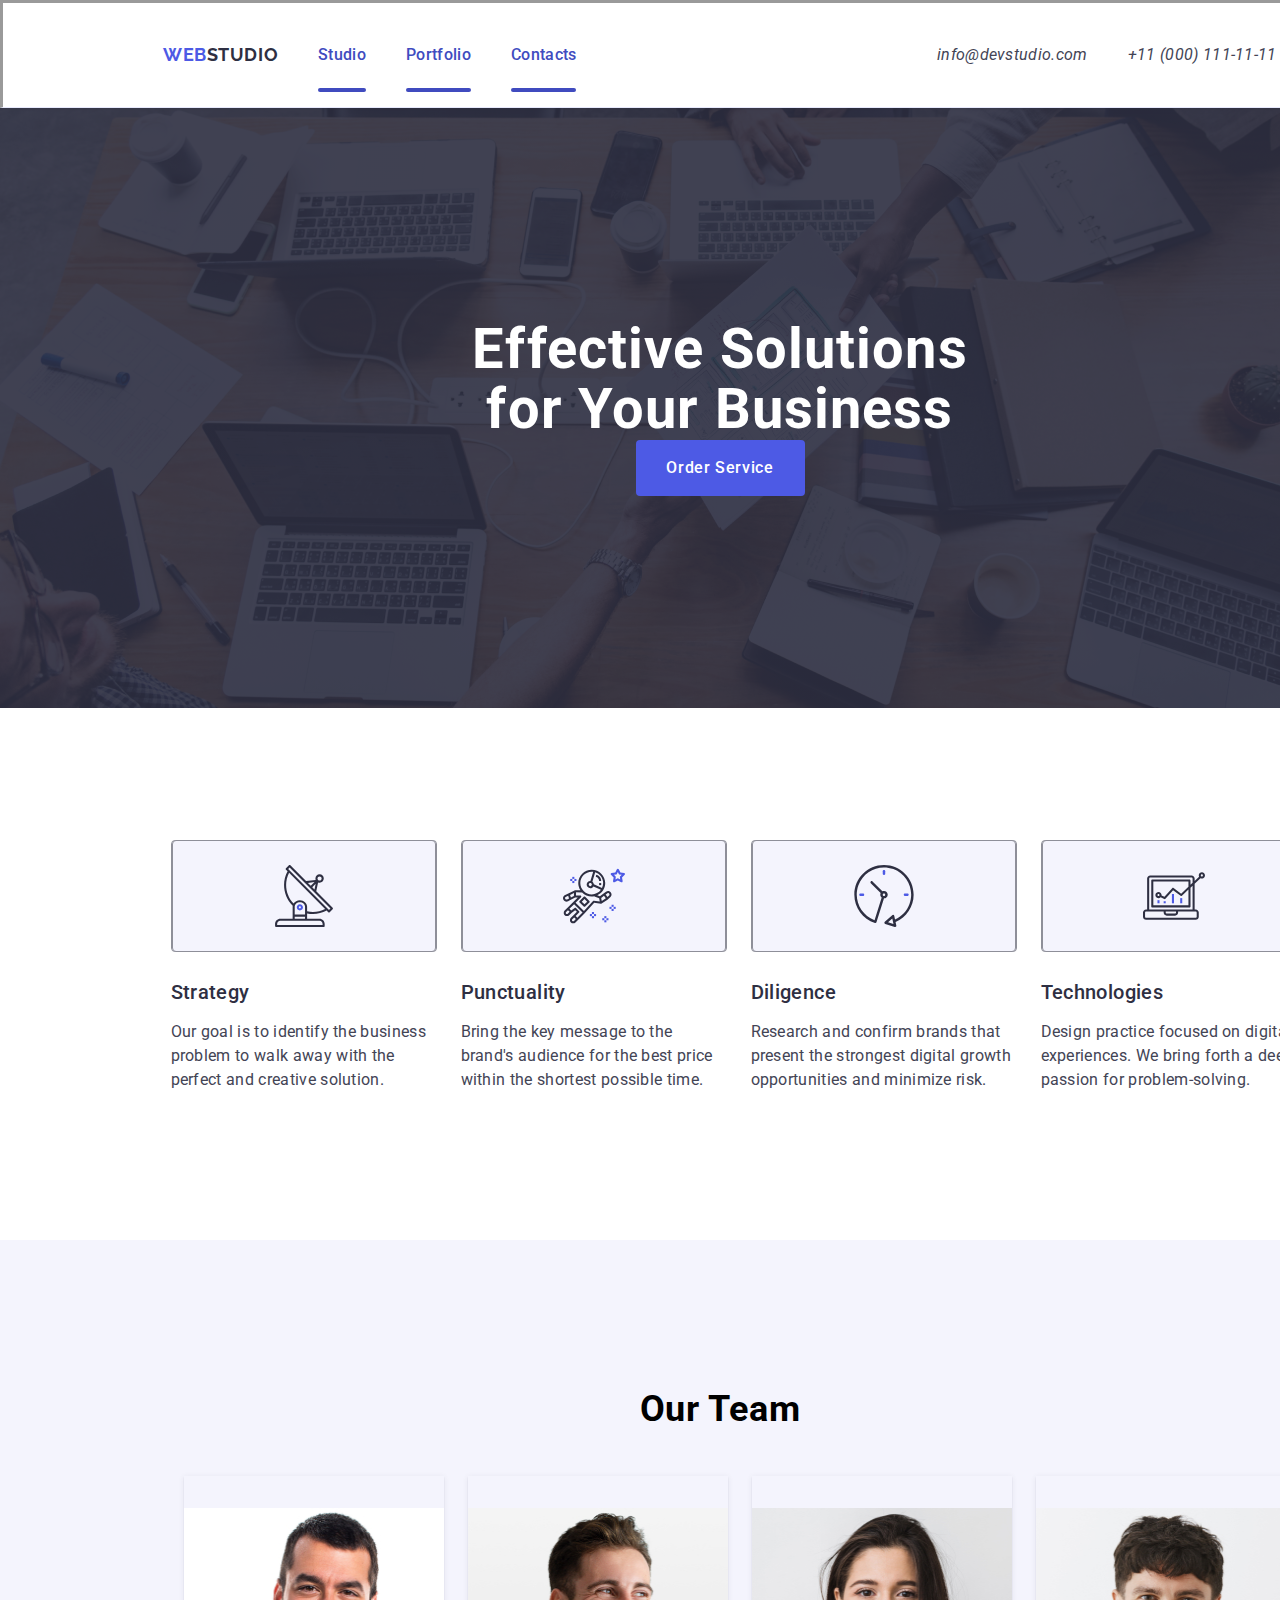
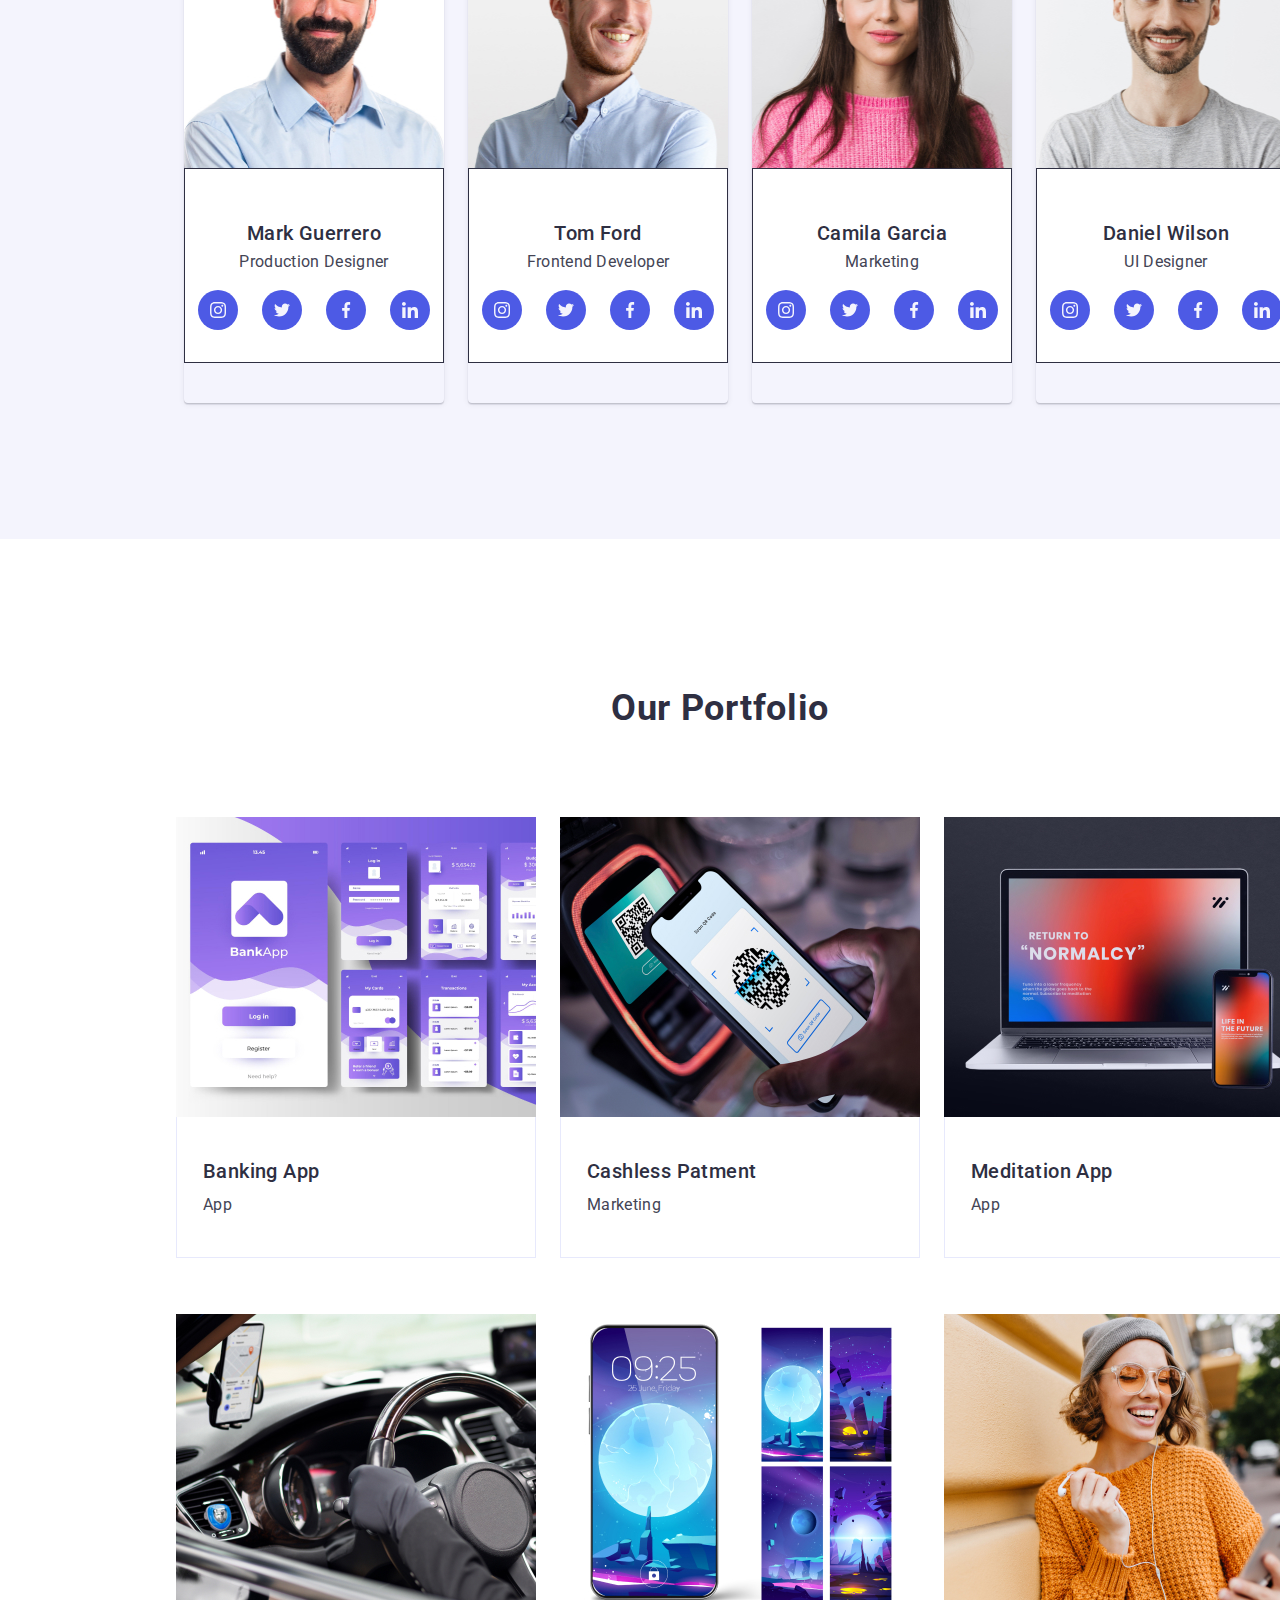
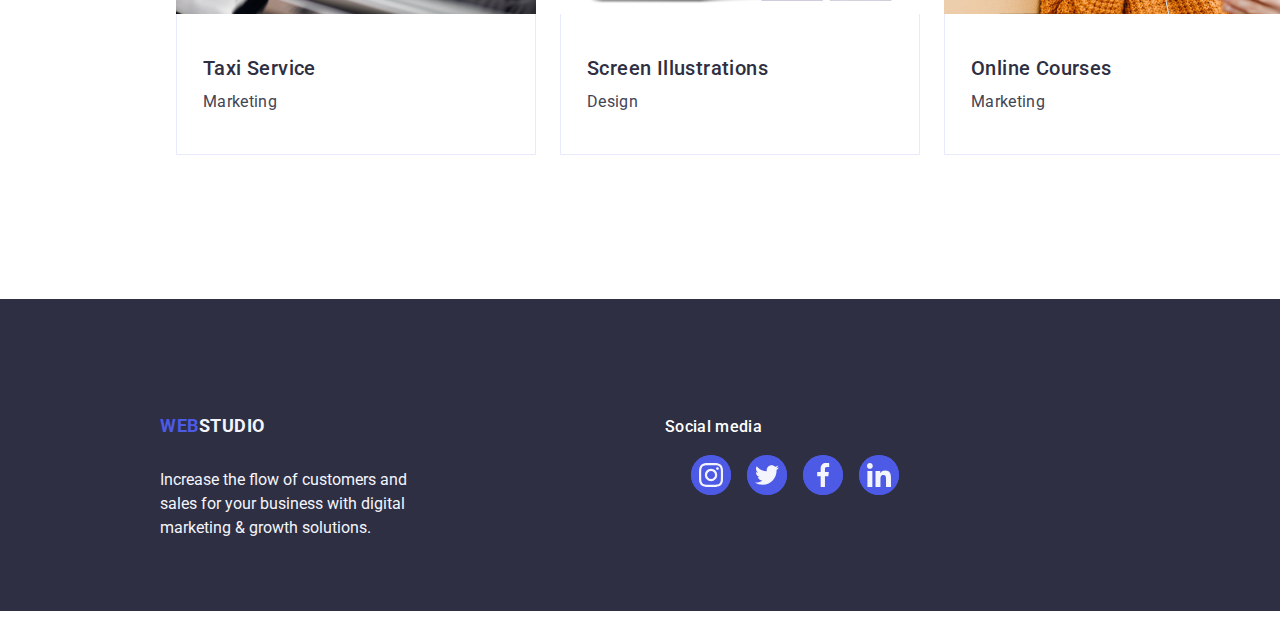
<file: index.html>
<!DOCTYPE html>
<html lang="en">
  <head>
    <meta charset="UTF-8" />
    <meta name="viewport" content="width=device-width, initial-scale=1.0" />
    <title>Document</title>
    <link rel="preconnect" href="https://fonts.googleapis.com" />
    <link rel="preconnect" href="https://fonts.gstatic.com" crossorigin />
    <link
      href="https://fonts.googleapis.com/css2?family=Raleway:ital,wght@0,100..900;1,100..900&family=Roboto:ital,wght@0,100;0,300;0,400;0,500;0,700;0,900;1,100;1,300;1,400;1,500;1,700;1,900&display=swap"
      rel="stylesheet"
    />
    <link
      rel="stylesheet"
      href="https://cdnjs.cloudflare.com/ajax/libs/modern-normalize/3.0.1/modern-normalize.min.css"
    />
    <link rel="stylesheet" href="./css/styles.css" />
  </head>
  <body>
    <div class="container">
      <!--header start-->
      <header class="title">
        <div class="container">
          <nav class="title-nav">
            <a href="#" class="logo">WEB<span class="studio">STUDIO</span></a>
            <ul class="title-list">
              <li><a href="./index.html" class="page">Studio</a></li>
              <li><a href="#" class="page">Portfolio</a></li>
              <li><a href="#" class="page">Contacts</a></li>
            </ul>
          </nav>
          <address class="address">
            <ul class="title-add">
              <li>
                <a href="mailto:info@devstudio.com" class="cont"
                  >info@devstudio.com</a
                >
              </li>
              <li>
                <a href="tel=+110001111111" class="cont">+11 (000) 111-11-11</a>
              </li>
            </ul>
          </address>
        </div>
      </header>
      <!--header finish-->
      <!--main start-->
      <main>
        <!--hero start-->
        <section class="hero">
          <div class="stage">
            <div class="container">
              <div class="hero-one">
                <h1 title="hero-title" class="hero-title">
                  Effective Solutions for Your Business
                </h1>
                <button type="button" class="button">Order Service</button>
              </div>
            </div>
          </div>
        </section>
        <!--hero finish-->
        <!--first start-->
        <section class="first">
          <div class="container">
            <h2 class="hidden">YOK</h2>
            <ul class="first-main-list">
              <li class="first-list">
                <div class="icons">
                  <svg class="icon-first" width="64" height="64">
                    <use
                      href="./images/icons.svg#icon-icon-1"
                      class="use-first"
                    ></use>
                  </svg>
                </div>
                <div class="title-blok">
                  <h3 class="first-h">Strategy</h3>
                  <p class="first-p">
                    Our goal is to identify the business problem to walk away
                    with the perfect and creative solution.
                  </p>
                </div>
              </li>
              <li class="first-list">
                <div class="icons">
                  <svg class="icon-first" width="64" height="64">
                    <use
                      href="./images/icons.svg#icon-icon-2"
                      class="use-first"
                    ></use>
                  </svg>
                </div>
                <div class="title-blok">
                  <h3 class="first-h">Punctuality</h3>
                  <p class="first-p">
                    Bring the key message to the brand's audience for the best
                    price within the shortest possible time.
                  </p>
                </div>
              </li>
              <li class="first-list">
                <div class="icons">
                  <svg class="icon-first" width="64" height="64">
                    <use
                      href="./images/icons.svg#icon-icon-3"
                      class="use-first"
                    ></use>
                  </svg>
                </div>
                <div class="title-blok">
                  <h3 class="first-h">Diligence</h3>
                  <p class="first-p">
                    Research and confirm brands that present the strongest
                    digital growth opportunities and minimize risk.
                  </p>
                </div>
              </li>
              <li class="first-list">
                <div class="icons">
                  <svg class="icon-first" width="64" height="64">
                    <use
                      href="./images/icons.svg#icon-icon-4"
                      class="use-first"
                    ></use>
                  </svg>
                </div>
                <div class="title-blok">
                  <h3 class="first-h">Technologies</h3>
                  <p class="first-p">
                    Design practice focused on digital experiences. We bring
                    forth a deep passion for problem-solving.
                  </p>
                </div>
              </li>
            </ul>
          </div>
        </section>
        <!--first finish-->
        <!--second start-->
        <section class="second">
          <div class="container">
            <h2 class="our-team">Our Team</h2>
            <ul class="team-main-list">
              <li class="team-list">
                <img
                  src="./images/team-1.jpg"
                  alt="Mark Guerrero"
                  width="260"
                  height="260"
                />
                <div class="team-text">
                  <h3 class="team-h">Mark Guerrero</h3>
                  <p class="team-p">Production Designer</p>
                  <ul class="team-social">
                    <li class="team-social-list">
                      <a href="#" class="social-text">
                        <svg class="icon-social" width="16" height="16">
                          <use href="./images/icons.svg#icon-instagram"></use>
                        </svg>
                      </a>
                    </li>
                    <li class="team-social-list">
                      <a href="#" class="social-text">
                        <svg class="icon-social" width="16" height="16">
                          <use href="./images/icons.svg#icon-twitter"></use>
                        </svg>
                      </a>
                    </li>
                    <li class="team-social-list">
                      <a href="#" class="social-text">
                        <svg class="icon-social" width="16" height="16">
                          <use href="./images/icons.svg#icon-facebook"></use>
                        </svg>
                      </a>
                    </li>
                    <li class="team-social-list">
                      <a href="#" class="social-text">
                        <svg class="icon-social" width="16" height="16">
                          <use href="./images/icons.svg#icon-linkedin"></use>
                        </svg>
                      </a>
                    </li>
                  </ul>
                </div>
              </li>
              <li class="team-list">
                <img
                  src="./images/team-2.jpg"
                  alt="Tom Ford"
                  width="260"
                  height="260"
                />
                <div class="team-text">
                  <h3 class="team-h">Tom Ford</h3>
                  <p class="team-p">Frontend Developer</p>
                  <ul class="team-social">
                    <li class="team-social-list">
                      <a href="#" class="social-text">
                        <svg class="icon-social" width="16" height="16">
                          <use href="./images/icons.svg#icon-instagram"></use>
                        </svg>
                      </a>
                    </li>
                    <li class="team-social-list">
                      <a href="#" class="social-text">
                        <svg class="icon-social" width="16" height="16">
                          <use href="./images/icons.svg#icon-twitter"></use>
                        </svg>
                      </a>
                    </li>
                    <li class="team-social-list">
                      <a href="#" class="social-text">
                        <svg class="icon-social" width="16" height="16">
                          <use href="./images/icons.svg#icon-facebook"></use>
                        </svg>
                      </a>
                    </li>
                    <li class="team-social-list">
                      <a href="#" class="social-text">
                        <svg class="icon-social" width="16" height="16">
                          <use href="./images/icons.svg#icon-linkedin"></use>
                        </svg>
                      </a>
                    </li>
                  </ul>
                </div>
              </li>
              <li class="team-list">
                <img
                  src="./images/team-3.jpg"
                  alt="Camila Garcia"
                  width="260"
                  height="260"
                />
                <div class="team-text">
                  <h3 class="team-h">Camila Garcia</h3>
                  <p class="team-p">Marketing</p>
                  <ul class="team-social">
                    <li class="team-social-list">
                      <a href="#" class="social-text">
                        <svg class="icon-social" width="16" height="16">
                          <use href="./images/icons.svg#icon-instagram"></use>
                        </svg>
                      </a>
                    </li>
                    <li class="team-social-list">
                      <a href="#" class="social-text">
                        <svg class="icon-social" width="16" height="16">
                          <use href="./images/icons.svg#icon-twitter"></use>
                        </svg>
                      </a>
                    </li>
                    <li class="team-social-list">
                      <a href="#" class="social-text">
                        <svg class="icon-social" width="16" height="16">
                          <use href="./images/icons.svg#icon-facebook"></use>
                        </svg>
                      </a>
                    </li>
                    <li class="team-social-list">
                      <a href="#" class="social-text">
                        <svg class="icon-social" width="16" height="16">
                          <use href="./images/icons.svg#icon-linkedin"></use>
                        </svg>
                      </a>
                    </li>
                  </ul>
                </div>
              </li>
              <li class="team-list">
                <img
                  src="./images/team-4.jpg"
                  alt="Daniel Wilson"
                  width="260"
                  height="260"
                />
                <div class="team-text">
                  <h3 class="team-h">Daniel Wilson</h3>
                  <p class="team-p">UI Designer</p>
                <ul class="team-social">
                  <li class="team-social-list">
                    <a href="#" class="social-text">
                      <svg class="icon-social" width="16" height="16">
                        <use href="./images/icons.svg#icon-instagram"></use>
                      </svg>
                    </a>
                  </li>
                  <li class="team-social-list">
                    <a href="#" class="social-text">
                      <svg class="icon-social" width="16" height="16">
                        <use href="./images/icons.svg#icon-twitter"></use>
                      </svg>
                    </a>
                  </li>
                  <li class="team-social-list">
                    <a href="#" class="social-text">
                      <svg class="icon-social" width="16" height="16">
                        <use href="./images/icons.svg#icon-facebook"></use>
                      </svg>
                    </a>
                  </li>
                  <li class="team-social-list">
                    <a href="#" class="social-text">
                      <svg class="icon-social" width="16" height="16">
                        <use href="./images/icons.svg#icon-linkedin"></use>
                      </svg>
                    </a>
                  </li>
                </ul>
                </div>
              </li>
            </ul>
          </div>
        </section>
        <!--second finish-->
        <!--third start-->
        <section class="third">
          <div class="container">
            <h2 class="our-port">Our Portfolio</h2>
            <ul class="port-main-list">
              <li class="port-list">
                <div class="port-img">
                  <img
                    src="./images/portfolio-1.jpg"
                    alt="banking"
                    width="360"
                    height="300"
                  />
                  <p class="img-p">
                    14 Stylish and User-Friendly App Design Concepts · Task
                    Manager App · Calorie Tracker App · Exotic Fruit Ecommerce
                    App · Cloud Storage App
                  </p>
                </div>
                <div class="port-title">
                  <h3 class="port-h">Banking App</h3>
                  <p class="port-p">App</p>
                </div>
              </li>
              <li class="port-list">
                <div class="port-img">
                  <img
                    src="./images/portfolio-2.jpg"
                    alt="marketing"
                    width="360"
                    height="300"
                  />
                  <p class="img-p">
                    14 Stylish and User-Friendly App Design Concepts · Task
                    Manager App · Calorie Tracker App · Exotic Fruit Ecommerce
                    App · Cloud Storage App
                  </p>
                </div>
                <div class="port-title">
                  <h3 class="port-h">Cashless Patment</h3>
                  <p class="port-p">Marketing</p>
                </div>
              </li>
              <li class="port-list">
                <div class="port-img">
                  <img
                    src="./images/portfolio-3.jpg"
                    alt="app"
                    width="360"
                    height="300"
                  />
                  <p class="img-p">
                    14 Stylish and User-Friendly App Design Concepts · Task
                    Manager App · Calorie Tracker App · Exotic Fruit Ecommerce
                    App · Cloud Storage App
                  </p>
                </div>
                <div class="port-title">
                  <h3 class="port-h">Meditation App</h3>
                  <p class="port-p">App</p>
                </div>
              </li>
              <li class="port-list">
                <div class="port-img">
                  <img
                    src="./images/portfolio-4.jpg"
                    alt="marketing"
                    width="360"
                    height="300"
                  />
                  <p class="img-p">
                    14 Stylish and User-Friendly App Design Concepts · Task
                    Manager App · Calorie Tracker App · Exotic Fruit Ecommerce
                    App · Cloud Storage App
                  </p>
                </div>
                <div class="port-title">
                  <h3 class="port-h">Taxi Service</h3>
                  <p class="port-p">Marketing</p>
                </div>
              </li>
              <li class="port-list">
                <div class="port-img">
                  <img
                    src="./images/portfolio-5.jpg"
                    alt="design"
                    width="360"
                    height="300"
                  />
                  <p class="img-p">
                    14 Stylish and User-Friendly App Design Concepts · Task
                    Manager App · Calorie Tracker App · Exotic Fruit Ecommerce
                    App · Cloud Storage App
                  </p>
                </div>
                <div class="port-title">
                  <h3 class="port-h">Screen Illustrations</h3>
                  <p class="port-p">Design</p>
                </div>
              </li>
              <li class="port-list">
                <div class="port-img">
                  <img
                    src="./images/portfolio-6.jpg"
                    alt="marketing"
                    width="360"
                    height="300"
                  />
                  <p class="img-p">
                    14 Stylish and User-Friendly App Design Concepts · Task
                    Manager App · Calorie Tracker App · Exotic Fruit Ecommerce
                    App · Cloud Storage App
                  </p>
                </div>
                <div class="port-title">
                  <h3 class="port-h">Online Courses</h3>
                  <p class="port-p">Marketing</p>
                </div>
              </li>
            </ul>
          </div>
        </section>
        <!--third finish-->
      </main>
      <!--main finish-->
      <footer class="end">
        <div class="container">
          <div class="end-one">
            <a href="#" class="logo-end"
              >WEB<span class="studio">STUDIO</span></a
            >
            <p class="end-p">
              Increase the flow of customers and sales for your business with
              digital marketing & growth solutions.
            </p>
          </div>
          <div class="end-social">
            <p class="end-social-p">Social media</p>
            <ul class="end-social-main-list">
              <li class="end-social-list">
                <a href="#" class="end-social-text">
                  <svg class="icon-social" width="24" height="24">
                    <use href="./images/icons.svg#icon-instagram"></use>
                  </svg>
                </a>
              </li>
              <li class="end-social-list">
                <a href="#" class="end-social-text">
                  <svg class="icon-social" width="24" height="24">
                    <use href="./images/icons.svg#icon-twitter"></use>
                  </svg>
                </a>
              </li>
              <li class="end-social-list">
                <a href="#" class="end-social-text">
                  <svg class="icon-social" width="24" height="24">
                    <use href="./images/icons.svg#icon-facebook"></use>
                  </svg>
                </a>
              </li>
              <li class="end-social-list">
                <a href="#" class="end-social-text">
                  <svg class="icon-social" width="24" height="24">
                    <use href="./images/icons.svg#icon-linkedin"></use>
                  </svg>
                </a>
              </li>
            </ul>
          </div>
        </div>
      </footer>
    </div>
  </body>
</html>
</file>
<file: css/styles.css>
html,
body {
  font-family: "Roboto", sans-serif;
  padding: 0;
  margin: 0;
}
body img {
  display: block;
}
body ul li {
  list-style-type: none;
}
.container {
  display: block;
  position: relative;
  justify-content: center;
  align-items: center;
  width: 1440px;
  margin: 0 auto;
  padding: 0;
}
.title {
  border-bottom: 1px solid #e7e9fc;
  border-style: inset;
  display: flex;
  position: relative;
  width: 1440px;
  align-items: center;
  justify-content: center;
  box-shadow: 0px 2px 1px rgba(46, 47, 66, 0.08),
    0px 1px 1px rgba(46, 47, 66, 0.16), 0px 1px 6px rgba(46, 47, 66, 0.08);
}
.title .container {
  display: flex;
  align-items: center;
  justify-content: space-around;
}
.title .title-nav {
  display: flex;
  align-items: center;
  justify-content: space-around;
}
.title .logo {
  font-family: "Raleway", sans-serif;
  font-weight: 700;
  text-decoration: none;
  color: #4d5ae5;
  font-size: 18px;
  line-height: 1.17;
  letter-spacing: 0.03em;
}
.title .logo .studio {
  color: #2e2f42;
}
.title .title-list {
  display: flex;
  position: relative;
  gap: 40px;
}
.title .title-list .page {
  display: flex;
  position: relative;
  justify-content: space-around;
  text-decoration: none;
  color: #404bbf;
  font-weight: 500;
  font-size: 16px;
  line-height: 1.5;
  letter-spacing: 0.02em;
  padding: 24px 0;
  transition: color 250ms cubic-bezier(0.4, 0, 0.2, 1);
}
.title .title-list .page::after {
  content: "";
  position: absolute;
  width: 100%;
  height: 4px;
  background-color: #404bbf;
  border-radius: 2px;
  bottom: -1px;
  left: 0;
  transition: color 250ms cubic-bezier(0.4, 0, 0.2, 1);
}
.title .title-add {
  display: flex;
  position: relative;
  gap: 40px;
}
.title .title-add .cont {
  display: flex;
  position: relative;
  justify-content: space-around;
  text-decoration: none;
  color: #434455;
  font-size: 16px;
  line-height: 1.5;
  font-weight: 400;
  letter-spacing: 0.02em;
  transition: color 250ms cubic-bezier(0.4, 0, 0.2, 1);
}
.hero {
  background-color: #2e2f42;
  background-image: linear-gradient(
      rgba(46, 47, 66, 0.7),
      rgba(46, 47, 66, 0.7)
    ),
    url(../images/hero.jpg);
  max-width: 1440px;
  background-repeat: no-repeat;
  background-position: center;
  background-size: cover;
}
.hero .stage {
  display: flex;
  position: relative;
  background-color: rgba(46, 47, 66, 0.7);
}
.hero .stage .container {
  display: flex;
  position: relative;
  justify-content: center;
  align-items: center;
  flex-direction: column;
  width: 1440px;
  height: 600px;
}
.hero .container .hero-title {
  width: 500px;
  font-weight: 700;
  font-size: 56px;
  line-height: 1.07;
  letter-spacing: 0.02em;
  text-align: center;
  gap: 10px;
  color: #ffffff;
  max-width: 496px;
  margin: 0 auto;
}
.hero .container .button {
  background-color: #4d5ae5;
  border-radius: 4px;
  box-shadow: 0px 4px 4px 0px 15%;
  min-width: 169px;
  height: 56px;
  font-size: 16px;
  line-height: 1.5;
  font-weight: 500;
  letter-spacing: 0.04em;
  color: #ffffff;
  display: block;
  margin: 0 auto;
  border: none;
  cursor: pointer;
}
.hero .container .button:hover {
  background-color: #404bbf;
  transition: background-color 250ms cubic-bezier(0.4, 0, 0.2, 1);
}
.first .container {
  display: flex;
  position: relative;
  justify-content: center;
  align-items: center;
  padding: 120px 0;
}
.first .container .hidden {
  overflow: hidden;
  visibility: hidden;
}
.first .first-main-list {
  display: flex;
  justify-content: center;
  align-items: center;
  gap: 24px;
  margin-left: -50px;
}
.first .first-main-list .first-list {
  display: flex;
  justify-content: center;
  align-items: center;
  flex-direction: column;
  background-color: #ffffff;
  width: 266px;
  height: 260px;
}
.first .first-main-list .first-list .icons {
  display: flex;
  align-items: center;
  justify-content: center;
  height: 112px;
  background-color: #f4f4fd;
  border-radius: 4px;
  border: 1px solid #8e8f99;
  margin-bottom: 8px;
}
.first .first-main-list .first-list .icons .icon-first {
  background-color: #f4f4fd;
  border: 1px solid #8e8f99;
  border-radius: 4px;
  width: 264px;
  height: 112px;
  padding: 24px 90px;
}
.first .first-main-list .first-list .icons .icon-first .use-first {
  width: 64px;
  height: 64px;
}
.first .first-main-list .first-list .first-h {
  color: #2e2f42;
  font-size: 20px;
  font-weight: 500;
  line-height: 1.2;
  letter-spacing: 0.02em;
  margin-bottom: 8px;
}
.first .first-main-list .first-list .first-p {
  color: #434455;
  font-size: 16px;
  font-weight: 400;
  line-height: 1.5;
  letter-spacing: 0.02em;
}
.second .container {
  background-color: #f4f4fd;
  display: flex;
  position: relative;
  justify-content: center;
  align-items: center;
  flex-direction: column;
  width: 1440px;
  padding: 120px 0;
}
.second .our-team {
  font-size: 36px;
  font-weight: 700;
  line-height: 1.11;
  letter-spacing: 0.02em;
}
.second .team-main-list {
  display: flex;
  justify-content: space-around;
  align-items: center;
  flex-wrap: wrap;
  gap: 24px;
}
.second .team-main-list .team-list {
  width: 260px;
  box-shadow: 0px 1px 6px rgba(46, 47, 66, 0.08),
    0px 1px 1px rgba(46, 47, 66, 0.16), 0px 2px 1px rgba(46, 47, 66, 0.08);
  border-radius: 0px 0px 4px 4px;
  padding: 32px 0;
}
.second .team-main-list .team-list .team-text {
  background-color: #ffffff;
  border: 1px solid #2e2f42;
  margin-bottom: 8px;
  display: flex;
  justify-content: center;
  align-items: center;
  flex-direction: column;
  padding-bottom: 16px;
  padding: 32px 0;
}
.second .team-main-list .team-list .team-h {
  font-size: 20px;
  font-weight: 500;
  line-height: 1.2;
  letter-spacing: 0.02em;
  text-align: center;
  color: #2e2f42;
}
.second .team-main-list .team-list .team-p {
  font-size: 16px;
  font-weight: 400;
  line-height: 1.5;
  letter-spacing: 0.02em;
  text-align: center;
  color: #434455;
  margin-top: -15px;
}
.second .team-main-list .team-list .team-social {
  width: 260px;
  display: flex;
  justify-content: center;
  align-items: center;
  list-style: none;
  padding: 0;
  margin: 0;
  gap: 24px;
}
.second .team-main-list .team-list .team-social-list {
  width: 40px;
  height: 40px;
  border-radius: 50%;
}
.second .team-main-list .team-list .team-social-list .social-text {
  width: 100%;
  height: 100%;
  background-color: #4d5ae5;
  border-radius: 50%;
  display: flex;
  align-items: center;
  justify-content: center;
}
.second .team-main-list .team-list .team-social-list .social-text:hover {
  background-color: #404bbf;
  transition: background-color 250ms cubic-bezier(0.4, 0, 0.2, 1);
}
.second .team-main-list .team-list .team-social-list .social-text:focus {
  background-color: #404bbf;
  transition: background-color 250ms cubic-bezier(0.4, 0, 0.2, 1);
}
.second .team-main-list .team-list .team-social-list .social-text .icon-social {
  fill: #f4f4fd;
  width: 16px;
  height: 16px;
}
.third .container {
  display: flex;
  justify-content: center;
  align-items: center;
  flex-direction: column;
  padding: 120px 0;
  width: 1440px;
}
.third .our-port {
  display: flex;
  justify-content: center;
  margin-bottom: 72px;
  font-size: 36px;
  font-weight: 700;
  line-height: 1.11;
  letter-spacing: 0.02em;
  text-align: center;
  color: #2e2f42;
}
.third .port-main-list {
  display: flex;
  justify-content: center;
  align-items: center;
  flex-wrap: wrap;
  column-gap: 24px;
  row-gap: 48px;
}
.third .port-main-list .port-list {
  transition: box-shadow 250ms cubic-bezier(0.4, 0, 0.2, 1);
}
.third .port-main-list .port-list:hover {
  box-shadow: 0px 1px 6px rgba(46, 47, 66, 0.08),
    0px 1px 1px rgba(46, 47, 66, 0.16), 0px 2px 1px rgba(46, 47, 66, 0.08);
}
.third .port-main-list .port-list:hover::after {
  transition: box-shadow 250ms cubic-bezier(0.4, 0, 0.2, 1);
}
.third .port-main-list .port-list:hover .img-p {
  transform: translateY(0%);
}
.third .port-main-list .port-list .port-img {
  position: relative;
  overflow: hidden;
}
.third .port-main-list .port-list .img-p {
  position: absolute;
  top: 0;
  font-size: 16px;
  line-height: 1.5;
  letter-spacing: 0.02em;
  color: #f4f4fd;
  padding: 40px 32px;
  background-color: #4d5ae5;
  height: 100%;
  width: 100%;
  transform: translateY(100%);
  margin: 0;
  transition: transform 250ms cubic-bezier(0.4, 0, 0.2, 1);
}
.third .port-main-list .port-title {
  padding: 32px 16px;
  border: 1px solid #e7e9fc;
  border-top: none;
  margin-bottom: 8px;
}
.third .port-main-list .port-title .port-h {
  font-size: 20px;
  font-weight: 500;
  line-height: 1.2;
  letter-spacing: 0.02em;
  color: #2e2f42;
  margin: 10px;
  margin-bottom: 8px;
}
.third .port-main-list .port-title .port-p {
  font-weight: 400;
  font-size: 16px;
  line-height: 1.5;
  letter-spacing: 0.02em;
  color: #434455;
  margin: 10px;
  margin-bottom: 8px;
}

.end .container {
  background-color: #2e2f42;
  padding: 100px 160px;
  display: flex;
  justify-content: flex-start;
  align-items: baseline;
  width: 1440px;
  height: 312px;
  gap: 120px;
  margin-bottom: 16px;
}
.end .end-one {
  display: flex;
  justify-content: center;
  flex-direction: column;
  margin-right: 120px;
}
.end .logo-end {
  font-size: 18px;
  font-weight: 700;
  line-height: 1.17;
  letter-spacing: 0.03em;
  color: #4d5ae5;
  display: inline-block;
  text-decoration: none;
  margin-bottom: 16px;
}
.end .logo-end .studio {
  color: #f4f4fd;
  margin-bottom: 16px;
}
.end .end-p {
  display: inline-block;
  width: 265px;
  height: 75px;
  font-size: 16px;
  font-weight: 400;
  line-height: 1.5;
  letter-spacing: 0.02;
  color: #f4f4fd;
  margin-bottom: 16px;
  margin-bottom: 16px;
}
.end .end-social .end-social-p {
  font-size: 16px;
  font-weight: 500;
  line-height: 1.5;
  letter-spacing: 0.02em;
  color: #ffffff;
  margin-bottom: 16px;
}
.end .end-social .end-social-main-list {
  width: 260px;
  display: flex;
  justify-content: center;
  align-items: center;
  list-style: none;
  padding: 0;
  margin: 0;
  gap: 16px;
  margin-bottom: 16px;
}
.end .end-social .end-social-main-list .end-social-list {
  background-color: #4d5ae5;
  width: 40px;
  height: 40px;
  border-radius: 50%;
  margin-bottom: 16px;
}
.end .end-social .end-social-main-list .end-social-list .end-social-text {
  width: 100%;
  height: 100%;
  background-color: #4d5ae5;
  border-radius: 50%;
  display: flex;
  align-items: center;
  justify-content: center;
  transition: background-color 250ms cubic-bezier(0.4, 0, 0.2, 1);
  margin-bottom: 16px;
}
.end .end-social .end-social-main-list .end-social-list .end-social-text:hover {
  background-color: #31d0aa;
}
.end .end-social .end-social-main-list .end-social-list .end-social-text:focus {
  background-color: #31d0aa;
}
.end
  .end-social
  .end-social-main-list
  .end-social-list
  .end-social-text
  .icon-social {
  fill: #f4f4fd;
}
</file>
